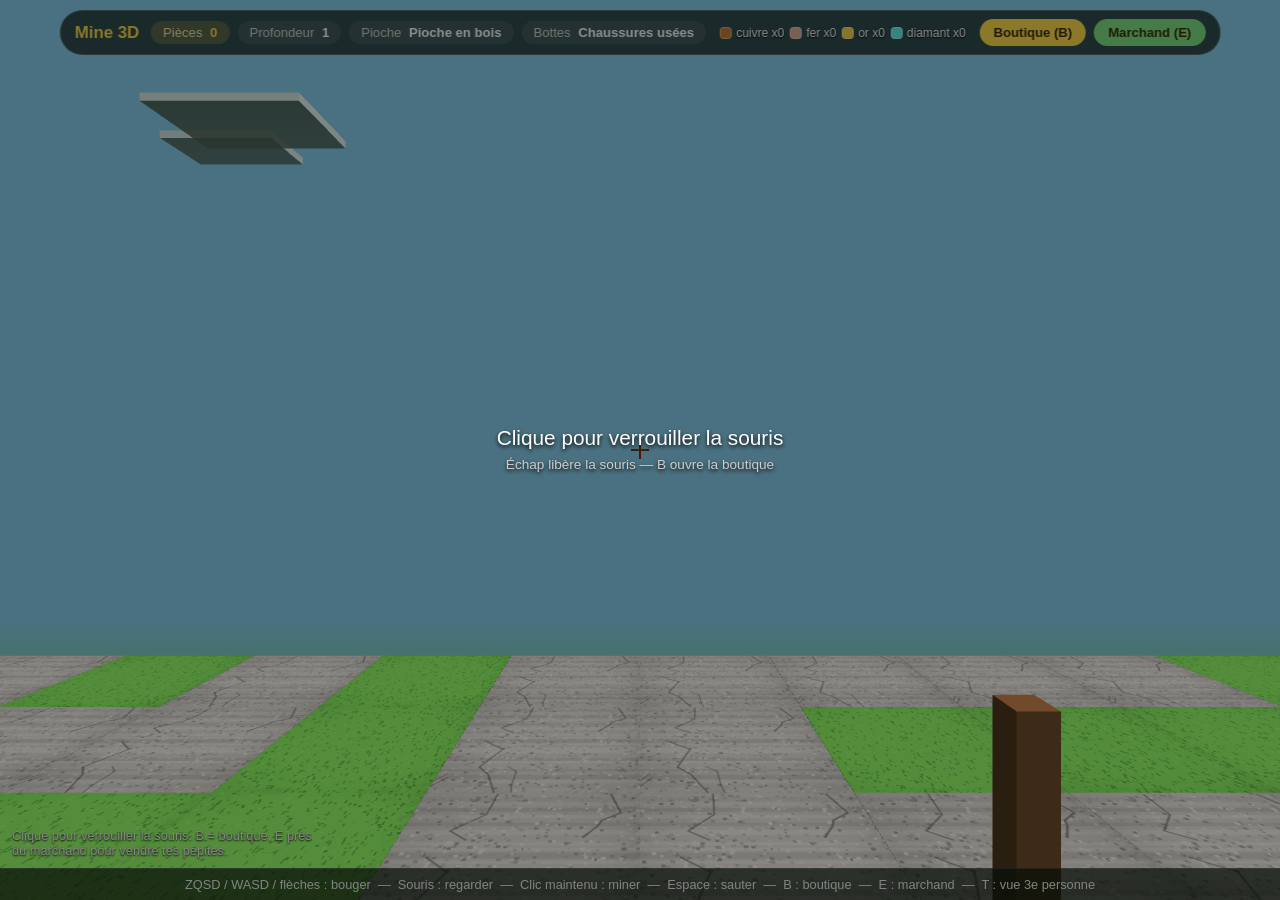
<file: index.html>
<!DOCTYPE html>
<html lang="fr">
<head>
<meta charset="UTF-8">
<meta name="viewport" content="width=device-width, initial-scale=1.0">
<title>Mine 3D — Pioche et fortune</title>
<link rel="stylesheet" href="style.css">
</head>
<body>
<div id="scene"></div>
<div id="viseur"></div>
<div id="overlay"><div>Clique pour verrouiller la souris<br><small>Échap libère la souris — B ouvre la boutique</small></div></div>

<header id="hud">
  <h1>Mine 3D</h1>
  <div class="stat pieces">Pièces <strong id="pieces">0</strong></div>
  <div class="stat">Profondeur <strong id="profondeur">1</strong></div>
  <div class="stat">Pioche <strong id="piocheNom"></strong></div>
  <div class="stat">Bottes <strong id="bottesNom"></strong></div>
  <div class="stat" id="inventaire" title="Pépites dans l'inventaire"></div>
  <button id="btnBoutique" class="btn-hud">Boutique (B)</button>
  <button id="btnMarchand" class="btn-hud btn-marchand">Marchand (E)</button>
</header>

<div id="hintMarchand">E : vendre tes pépites au marchand</div>

<div id="menuBoutique" class="modal">
  <div class="modal-box">
    <h2>Boutique</h2>
    <div class="solde">Solde : <strong id="soldeMenu">0</strong> pièces</div>
    <h3>Pioches</h3>
    <div id="cartesPioches" class="cartes"></div>
    <h3>Bottes</h3>
    <div id="cartesBottes" class="cartes"></div>
    <button id="fermerBoutique" class="btn-fermer">Fermer (B ou Échap)</button>
  </div>
</div>

<div id="menuMarchand" class="modal">
  <div class="modal-box">
    <h2>Le marchand</h2>
    <div class="solde">Il rachète tes pépites. Solde : <strong id="soldeMarchand">0</strong> pièces</div>
    <h3>Tes pépites</h3>
    <div id="cartesPepites" class="cartes"></div>
    <button id="vendreTout" class="btn-acheter btn-tout">Tout vendre</button>
    <button id="fermerMarchand" class="btn-fermer">Fermer (E ou Échap)</button>
  </div>
</div>

<div id="journal"></div>
<div id="aide">ZQSD / WASD / flèches : bouger &nbsp;—&nbsp; Souris : regarder &nbsp;—&nbsp; Clic maintenu : miner &nbsp;—&nbsp; Espace : sauter &nbsp;—&nbsp; B : boutique &nbsp;—&nbsp; E : marchand &nbsp;—&nbsp; T : vue 3e personne</div>

<script src="three.min.js"></script>
<script src="logique.js"></script>
<script src="main.js"></script>
</body>
</html>
</file>
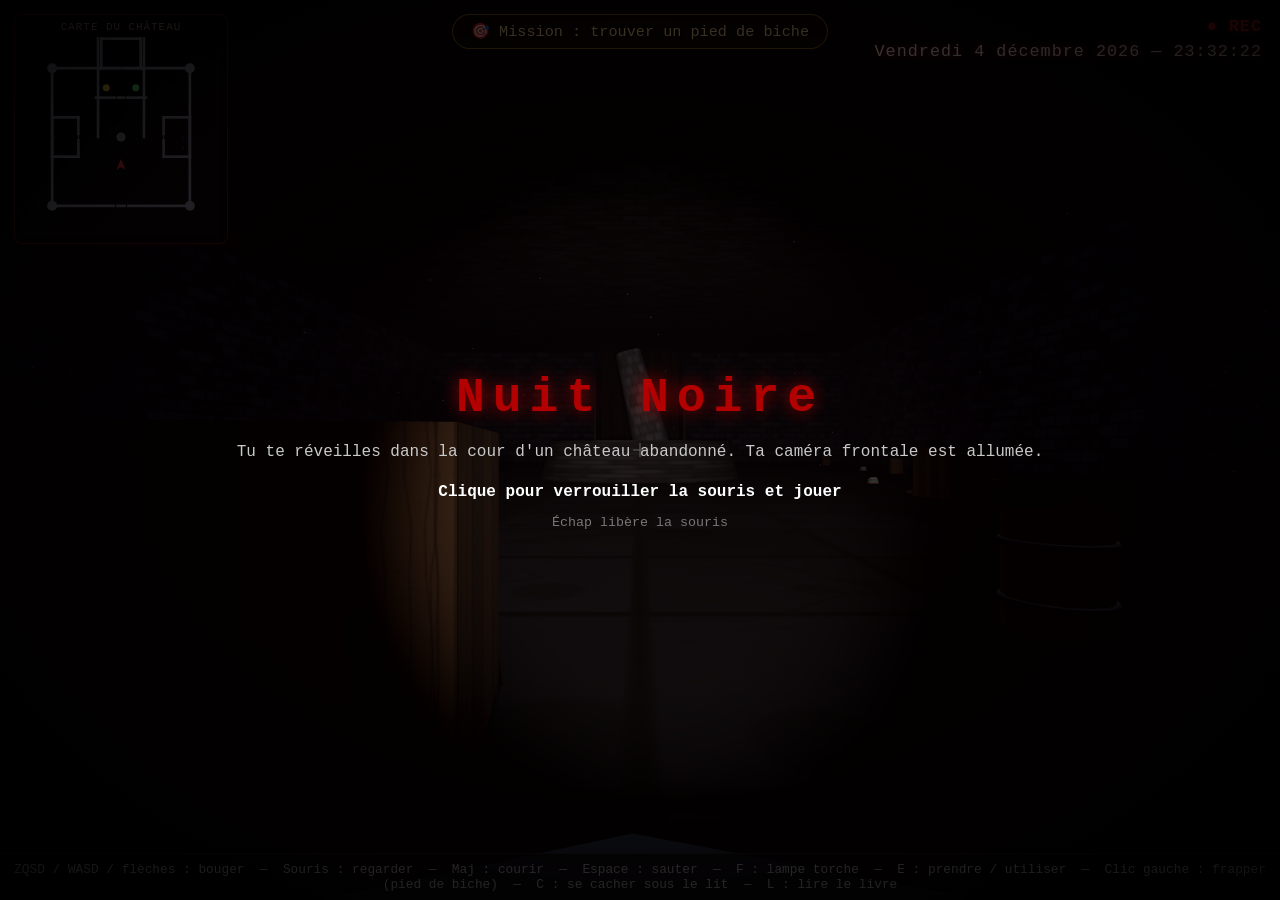
<file: horreur.html>
<!DOCTYPE html>
<html lang="fr">
<head>
<meta charset="UTF-8">
<meta name="viewport" content="width=device-width, initial-scale=1.0">
<title>Nuit Noire — Château abandonné</title>
<link rel="stylesheet" href="horreur.css?v=9">
</head>
<body>
<div id="scene"></div>

<!-- Viseur -->
<div id="viseur"></div>
<div id="viseurSniper"></div>

<!-- Vignettage cinéma -->
<div id="vignette"></div>

<!-- Bords rouges quand le monstre poursuit -->
<div id="danger"></div>

<!-- Flash rouge du screamer -->
<div id="flash"></div>

<!-- Minicarte en haut à gauche -->
<div id="carte">
  <div id="carteTitre">Carte du château</div>
  <canvas id="minimap" width="200" height="200"></canvas>
</div>

<!-- Mission en haut au centre -->
<div id="mission">🎯 Mission : trouver un pied de biche</div>

<!-- Barre de vie du boss de la crypte -->
<div id="bossBar">
  <div id="bossBarLabel">☠ BOSS DE LA CRYPTE ☠</div>
  <div id="bossBarTrack"><div id="bossBarFill"></div></div>
</div>

<!-- Messages temporaires (monstre, etc.) -->
<div id="msgMonstre"></div>

<!-- Horodatage style caméra embarquée (bodycam) -->
<div id="horodatage">
  <span id="rec">● REC</span>
  <span id="dateHeure"></span>
</div>

<!-- Écran d'accueil / verrouillage souris -->
<div id="overlay">
  <div class="overlay-box">
    <h1>Nuit Noire</h1>
    <p>Tu te réveilles dans la cour d'un château abandonné. Ta caméra frontale est allumée.</p>
    <p class="clic">Clique pour verrouiller la souris et jouer</p>
    <small>Échap libère la souris</small>
  </div>
</div>

<!-- Invite d'interaction contextuelle -->
<div id="prompt"></div>

<!-- Tchat / commandes (Entrée ou T pour ouvrir) -->
<div id="chatLog"></div>
<input id="chatInput" type="text" placeholder="/admin + code à 5 chiffres, puis /next" maxlength="60">

<!-- Inventaire (molette pour défiler) -->
<div id="inventaire">
  <div id="slots"></div>
  <div id="objetSelectionne"></div>
</div>

<!-- Page du livre (code) -->
<div id="pageLivre">
  <div class="page">
    <h2>Journal du gardien</h2>
    <p>« Le coffre de la crypte s'ouvre avec le code : »</p>
    <div class="codeLivre">7 - 3 - 9 - 2</div>
    <small>L : fermer le livre</small>
  </div>
</div>

<!-- Digicode du coffre -->
<div id="digicode">
  <div class="digibox">
    <h2>🔒 Entre le code</h2>
    <div id="codeSaisi">_ _ _ _</div>
    <small>chiffres 0-9 — Échap : fermer</small>
  </div>
</div>

<!-- Barre d'aide -->
<div id="aide">ZQSD / WASD / flèches : bouger &nbsp;—&nbsp; Souris : regarder &nbsp;—&nbsp; Maj : courir &nbsp;—&nbsp; Espace : sauter &nbsp;—&nbsp; F : lampe torche &nbsp;—&nbsp; E : prendre / utiliser &nbsp;—&nbsp; Clic gauche : frapper (pied de biche) &nbsp;—&nbsp; C : se cacher sous le lit &nbsp;—&nbsp; L : lire le livre</div>

<script src="three.min.js"></script>
<script src="horreur.js?v=89"></script>
</body>
</html>
</file>
<file: style.css>
* { box-sizing: border-box; margin: 0; padding: 0; }

html, body { width: 100%; height: 100%; overflow: hidden; }

body {
  font-family: "Segoe UI", Arial, sans-serif;
  background: #87ceeb;
  color: #eee;
}

#scene { position: fixed; inset: 0; }
#scene canvas { display: block; }

/* Viseur (1re personne) */
#viseur {
  position: fixed;
  top: 50%; left: 50%;
  width: 18px; height: 18px;
  transform: translate(-50%, -50%);
  pointer-events: none;
  z-index: 5;
  mix-blend-mode: difference;
}
#viseur::before, #viseur::after {
  content: "";
  position: absolute;
  background: #fff;
}
#viseur::before { left: 50%; top: 0; width: 2px; height: 100%; transform: translateX(-50%); }
#viseur::after { top: 50%; left: 0; height: 2px; width: 100%; transform: translateY(-50%); }

/* Écran "clique pour verrouiller la souris" */
#overlay {
  position: fixed;
  inset: 0;
  display: none;
  align-items: center;
  justify-content: center;
  background: rgba(0, 0, 0, 0.45);
  z-index: 20;
  cursor: pointer;
  text-align: center;
  font-size: 1.3rem;
  color: #fff;
  text-shadow: 0 2px 4px #000;
}
#overlay small { font-size: 0.85rem; color: #ccc; }

/* Barre du haut */
#hud {
  position: fixed;
  top: 10px; left: 50%;
  transform: translateX(-50%);
  display: flex;
  align-items: center;
  gap: 8px;
  padding: 8px 14px;
  background: rgba(15, 25, 15, 0.72);
  border: 1px solid rgba(255, 255, 255, 0.18);
  border-radius: 999px;
  z-index: 10;
  backdrop-filter: blur(4px);
  white-space: nowrap;
}

#hud h1 { font-size: 1.05rem; color: #ffd94a; margin-right: 4px; }

.stat {
  font-size: 0.82rem;
  color: #cfd8cf;
  background: rgba(255, 255, 255, 0.08);
  border-radius: 999px;
  padding: 4px 12px;
}
.stat strong { color: #fff; margin-left: 4px; }
.stat.pieces { background: rgba(255, 217, 74, 0.18); color: #ffe9a3; }
.stat.pieces strong { color: #ffd94a; }

/* Pastilles de pépites dans l'inventaire */
#inventaire { display: flex; gap: 6px; align-items: center; background: transparent; padding: 4px 6px; }
.pepite {
  display: inline-flex;
  align-items: center;
  gap: 4px;
  font-size: 0.75rem;
  color: #fff;
  text-shadow: 0 1px 2px #000;
}
.pepite .pastille { width: 12px; height: 12px; border-radius: 4px; display: inline-block; }

.btn-hud {
  background: #ffd94a;
  color: #3a2f00;
  border: none;
  border-radius: 999px;
  padding: 6px 14px;
  font-weight: bold;
  font-size: 0.82rem;
  cursor: pointer;
}
.btn-hud:hover { background: #ffe27a; }
.btn-marchand { background: #7ee081; }
.btn-marchand:hover { background: #98eda0; }

/* Indice "parler au marchand" */
#hintMarchand {
  position: fixed;
  bottom: 44px; left: 50%;
  transform: translateX(-50%);
  display: none;
  background: rgba(15, 25, 15, 0.8);
  border: 1px solid #7ee081;
  color: #c9f5c9;
  border-radius: 999px;
  padding: 6px 16px;
  font-size: 0.85rem;
  z-index: 10;
  pointer-events: none;
}

/* Modales (boutique + marchand) */
.modal {
  position: fixed;
  inset: 0;
  display: none;
  align-items: center;
  justify-content: center;
  background: rgba(0, 0, 0, 0.55);
  z-index: 30;
}

.modal-box {
  width: min(680px, 92vw);
  max-height: 86vh;
  overflow-y: auto;
  background: linear-gradient(160deg, #22331f, #16241a);
  border: 1px solid rgba(255, 255, 255, 0.15);
  border-radius: 16px;
  padding: 22px 26px;
  box-shadow: 0 12px 40px rgba(0, 0, 0, 0.5);
}

.modal-box h2 { color: #ffd94a; font-size: 1.3rem; }
.modal-box h3 { color: #b8e986; font-size: 0.95rem; margin: 14px 0 8px; }

.solde { margin-top: 4px; font-size: 1rem; color: #cfd8cf; }
.solde strong { color: #ffd94a; }

.cartes {
  display: grid;
  grid-template-columns: repeat(auto-fill, minmax(280px, 1fr));
  gap: 10px;
}

.carte {
  display: flex;
  align-items: center;
  gap: 12px;
  background: rgba(255, 255, 255, 0.06);
  border: 1px solid rgba(255, 255, 255, 0.12);
  border-left: 4px solid #888;
  border-radius: 10px;
  padding: 10px 12px;
}
.carte.equipee { background: rgba(255, 217, 74, 0.12); border-color: #ffd94a; }

.pastille {
  width: 26px; height: 26px;
  border-radius: 8px;
  flex-shrink: 0;
  border: 1px solid rgba(255, 255, 255, 0.3);
}

.carte .infos { flex: 1; min-width: 0; }
.carte .infos strong { display: block; font-size: 0.92rem; }
.carte .infos small { color: #9db89d; font-size: 0.78rem; }

.btn-acheter {
  background: #4a8f3c;
  color: #fff;
  border: none;
  border-radius: 8px;
  padding: 8px 12px;
  font-size: 0.82rem;
  font-weight: bold;
  cursor: pointer;
  white-space: nowrap;
}
.btn-acheter:hover:not(:disabled) { background: #5cab4a; }
.btn-acheter:disabled { opacity: 0.45; cursor: not-allowed; }
.carte.equipee .btn-acheter { background: #3a5a8c; }

.btn-tout { width: 100%; margin-top: 12px; padding: 10px; font-size: 0.95rem; background: #b8860b; }
.btn-tout:hover:not(:disabled) { background: #d19e0e; }

.btn-fermer {
  margin-top: 12px;
  width: 100%;
  background: rgba(255, 255, 255, 0.12);
  color: #fff;
  border: 1px solid rgba(255, 255, 255, 0.2);
  border-radius: 10px;
  padding: 10px;
  font-size: 0.9rem;
  cursor: pointer;
}
.btn-fermer:hover { background: rgba(255, 255, 255, 0.2); }

/* Journal */
#journal {
  position: fixed;
  left: 12px; bottom: 40px;
  width: 300px;
  max-height: 140px;
  overflow-y: auto;
  font-size: 0.8rem;
  z-index: 10;
  text-shadow: 0 1px 2px #000;
  pointer-events: none;
}
#journal div { padding: 2px 0; }

/* Barre d'aide en bas */
#aide {
  position: fixed;
  bottom: 0; left: 0; right: 0;
  padding: 8px;
  text-align: center;
  font-size: 0.8rem;
  color: #e8f0e8;
  background: rgba(15, 25, 15, 0.72);
  border-top: 1px solid rgba(255, 255, 255, 0.12);
  z-index: 10;
}
</file>
<file: horreur.css>
* { box-sizing: border-box; margin: 0; padding: 0; }

html, body { width: 100%; height: 100%; overflow: hidden; }

body {
  font-family: "Courier New", monospace;
  background: #000;
  color: #eee;
}

#scene { position: fixed; inset: 0; }
#scene canvas { display: block; }

/* Viseur */
#viseur {
  position: fixed;
  top: 50%; left: 50%;
  width: 14px; height: 14px;
  transform: translate(-50%, -50%);
  pointer-events: none;
  z-index: 5;
  mix-blend-mode: difference;
}
#viseur::before, #viseur::after {
  content: "";
  position: absolute;
  background: #fff;
}
#viseur::before { left: 50%; top: 0; width: 1px; height: 100%; transform: translateX(-50%); }
#viseur::after { top: 50%; left: 0; height: 1px; width: 100%; transform: translateY(-50%); }

/* Vignettage cinéma (bords sombres) */
#vignette {
  position: fixed;
  inset: 0;
  pointer-events: none;
  z-index: 6;
  background: radial-gradient(ellipse at center, transparent 52%, rgba(0, 0, 0, 0.62) 100%);
}

/* Bords rouges en poursuite */
#danger {
  position: fixed;
  inset: 0;
  pointer-events: none;
  z-index: 6;
  opacity: 0;
  transition: opacity 0.5s;
  background: radial-gradient(ellipse at center, transparent 38%, rgba(150, 0, 0, 0.65) 100%);
}

/* Flash rouge (screamer) */
#flash {
  position: fixed;
  inset: 0;
  background: #ff0000;
  opacity: 0;
  pointer-events: none;
  z-index: 40;
}

/* Minicarte en haut à gauche */
#carte {
  position: fixed;
  top: 14px; left: 14px;
  z-index: 10;
  background: rgba(0, 0, 0, 0.55);
  border: 1px solid rgba(180, 30, 30, 0.55);
  border-radius: 8px;
  padding: 6px;
  pointer-events: none;
}
#carteTitre {
  font-size: 0.68rem;
  letter-spacing: 1px;
  color: #d8a0a0;
  text-transform: uppercase;
  text-align: center;
  margin-bottom: 4px;
  text-shadow: 1px 1px 2px #000;
}
#minimap { display: block; border-radius: 4px; }

/* Mission en haut au centre */
#mission {
  position: fixed;
  top: 14px; left: 50%;
  transform: translateX(-50%);
  z-index: 10;
  font-size: 0.95rem;
  color: #ffe9a3;
  background: rgba(20, 8, 8, 0.72);
  border: 1px solid rgba(255, 217, 74, 0.5);
  border-radius: 999px;
  padding: 7px 18px;
  text-shadow: 1px 1px 2px #000;
  pointer-events: none;
  white-space: nowrap;
}
#mission.accomplie { color: #9df0a5; border-color: rgba(126, 224, 129, 0.6); }

/* Messages temporaires du monstre (sous la mission) */
#msgMonstre {
  position: fixed;
  top: 52px; left: 50%;
  transform: translateX(-50%);
  display: none;
  z-index: 10;
  font-size: 0.9rem;
  color: #ff6b6b;
  text-shadow: 1px 1px 3px #000;
  pointer-events: none;
  white-space: nowrap;
}

/* Horodatage bodycam en haut à droite */
#horodatage {
  position: fixed;
  top: 14px; right: 18px;
  z-index: 10;
  font-size: 1.05rem;
  color: #fff;
  text-shadow: 0 0 6px rgba(255, 0, 0, 0.8), 1px 1px 2px #000;
  text-align: right;
  line-height: 1.5;
  pointer-events: none;
  letter-spacing: 1px;
}
#rec { color: #ff2b2b; font-weight: bold; animation: clignote 1.2s steps(1) infinite; }
#dateHeure { display: block; }
@keyframes clignote { 50% { opacity: 0.15; } }

/* Écran d'accueil */
#overlay {
  position: fixed;
  inset: 0;
  display: flex;
  align-items: center;
  justify-content: center;
  background: radial-gradient(ellipse at center, rgba(10, 0, 0, 0.55), rgba(0, 0, 0, 0.92));
  z-index: 20;
  cursor: pointer;
  text-align: center;
}
#overlay.cache { display: none; }
.overlay-box h1 {
  font-size: 3rem;
  color: #b30000;
  letter-spacing: 8px;
  text-shadow: 0 0 18px rgba(255, 0, 0, 0.6);
  margin-bottom: 18px;
}
.overlay-box p { color: #c9c9c9; margin: 8px 0; font-size: 1rem; }
.overlay-box .clic { color: #fff; font-weight: bold; margin-top: 22px; animation: clignote 1.6s steps(1) infinite; }
.overlay-box small { color: #777; display: block; margin-top: 14px; }

/* Invite d'interaction (E : ...) */
#prompt {
  position: fixed;
  bottom: 96px; left: 50%;
  transform: translateX(-50%);
  display: none;
  z-index: 10;
  font-size: 0.95rem;
  color: #fff;
  background: rgba(0, 0, 0, 0.75);
  border: 1px solid rgba(255, 255, 255, 0.4);
  border-radius: 8px;
  padding: 7px 16px;
  text-shadow: 1px 1px 2px #000;
  pointer-events: none;
  white-space: nowrap;
}

/* Inventaire en bas au centre */
#inventaire {
  position: fixed;
  bottom: 36px; left: 50%;
  transform: translateX(-50%);
  display: none;
  align-items: center;
  gap: 10px;
  z-index: 10;
  background: rgba(0, 0, 0, 0.6);
  border: 1px solid rgba(255, 255, 255, 0.18);
  border-radius: 12px;
  padding: 6px 12px;
  pointer-events: none;
}
#slots { display: flex; gap: 6px; }
.slot {
  width: 38px; height: 38px;
  display: flex; align-items: center; justify-content: center;
  font-size: 1.3rem;
  background: rgba(255, 255, 255, 0.06);
  border: 2px solid #888;
  border-radius: 8px;
}
.slot.sel { background: rgba(255, 217, 74, 0.22); box-shadow: 0 0 10px rgba(255, 217, 74, 0.55); }
#objetSelectionne { font-size: 0.8rem; color: #ffe9a3; min-width: 90px; text-shadow: 1px 1px 2px #000; }

/* Page du livre */
#pageLivre {
  position: fixed; inset: 0;
  display: none;
  align-items: center; justify-content: center;
  background: rgba(0, 0, 0, 0.75);
  z-index: 35;
  pointer-events: none;
}
#pageLivre .page {
  width: min(420px, 90vw);
  padding: 34px 30px;
  background: linear-gradient(160deg, #e8dcc0, #cbb98f);
  color: #3a2c14;
  border-radius: 4px;
  box-shadow: 0 20px 60px rgba(0, 0, 0, 0.8), inset 0 0 60px rgba(120, 90, 40, 0.35);
  transform: rotate(-1.5deg);
  text-align: center;
  font-family: Georgia, serif;
}
#pageLivre h2 { font-size: 1.2rem; margin-bottom: 10px; }
#pageLivre p { font-size: 0.95rem; font-style: italic; }
#pageLivre .codeLivre {
  font-family: "Courier New", monospace;
  font-size: 2.4rem;
  font-weight: bold;
  letter-spacing: 10px;
  margin: 18px 0;
  color: #7a1010;
  text-shadow: 1px 1px 0 #fff;
}
#pageLivre small { color: #6a5a3a; }

/* Digicode */
#digicode {
  position: fixed; inset: 0;
  display: none;
  align-items: center; justify-content: center;
  background: rgba(0, 0, 0, 0.7);
  z-index: 35;
  pointer-events: none;
}
#digicode .digibox {
  padding: 24px 34px;
  background: #15181d;
  border: 2px solid #444c58;
  border-radius: 12px;
  text-align: center;
  box-shadow: 0 0 40px rgba(0, 255, 136, 0.15);
}
#digicode h2 { color: #9df0a5; font-size: 1.1rem; margin-bottom: 12px; }
#codeSaisi {
  font-family: "Courier New", monospace;
  font-size: 2rem;
  letter-spacing: 12px;
  color: #66ff88;
  background: #0a0d10;
  border: 1px solid #2a323c;
  border-radius: 8px;
  padding: 10px 18px;
  margin-bottom: 10px;
  min-width: 220px;
}
#codeSaisi.faux { color: #ff5544; border-color: #ff5544; }
#digicode small { color: #777; }

/* Barre d'aide en bas */
#aide {
  position: fixed;
  bottom: 0; left: 0; right: 0;
  padding: 8px;
  text-align: center;
  font-size: 0.8rem;
  color: #b9b9b9;
  background: rgba(0, 0, 0, 0.65);
  border-top: 1px solid rgba(255, 255, 255, 0.1);
  z-index: 10;
}

/* Barre de vie du boss de la crypte */
#bossBar {
  position: fixed;
  top: 58px; left: 50%;
  transform: translateX(-50%);
  width: 360px;
  text-align: center;
  z-index: 10;
  display: none;
  pointer-events: none;
}
#bossBarLabel {
  font-size: 0.8rem;
  font-weight: bold;
  letter-spacing: 3px;
  color: #ff6b6b;
  text-shadow: 0 0 10px rgba(255, 30, 30, 0.9), 1px 1px 2px #000;
  margin-bottom: 4px;
}
#bossBarTrack {
  height: 14px;
  background: rgba(0, 0, 0, 0.78);
  border: 1px solid rgba(255, 80, 80, 0.75);
  border-radius: 7px;
  overflow: hidden;
  box-shadow: 0 0 14px rgba(255, 0, 0, 0.4);
}
#bossBarFill {
  height: 100%;
  width: 100%;
  background: linear-gradient(90deg, #6d0a0a, #d61f1f 60%, #ff7a4d);
  transition: width 0.15s ease-out;
}

/* Viseur / lunette du sniper (visible uniquement quand le sniper est en main) */
#viseurSniper {
  position: fixed;
  top: 50%; left: 50%;
  width: 300px; height: 300px;
  transform: translate(-50%, -50%);
  border: 2px solid rgba(154, 220, 255, 0.85);
  border-radius: 50%;
  box-shadow: 0 0 30px rgba(154, 220, 255, 0.35), inset 0 0 40px rgba(0, 0, 0, 0.65);
  display: none;
  pointer-events: none;
  z-index: 9;
}
#viseurSniper::before, #viseurSniper::after {
  content: '';
  position: absolute;
  background: rgba(154, 220, 255, 0.9);
}
#viseurSniper::before { left: 50%; top: 0; bottom: 0; width: 1px; }
#viseurSniper::after { top: 50%; left: 0; right: 0; height: 1px; }

/* Tchat / commandes */
#chatLog {
  position: fixed;
  left: 12px; bottom: 92px;
  width: 360px;
  z-index: 11;
  pointer-events: none;
  font-size: 0.85rem;
}
#chatLog div {
  background: rgba(0, 0, 0, 0.65);
  color: #cfe8ff;
  padding: 3px 9px;
  border-radius: 6px;
  margin-top: 4px;
  text-shadow: 1px 1px 2px #000;
}
#chatInput {
  position: fixed;
  left: 12px; bottom: 62px;
  width: 360px;
  display: none;
  z-index: 12;
  background: rgba(8, 10, 18, 0.92);
  color: #fff;
  border: 1px solid #4a6a8a;
  border-radius: 6px;
  padding: 7px 10px;
  font-size: 0.9rem;
  outline: none;
}
</file>
